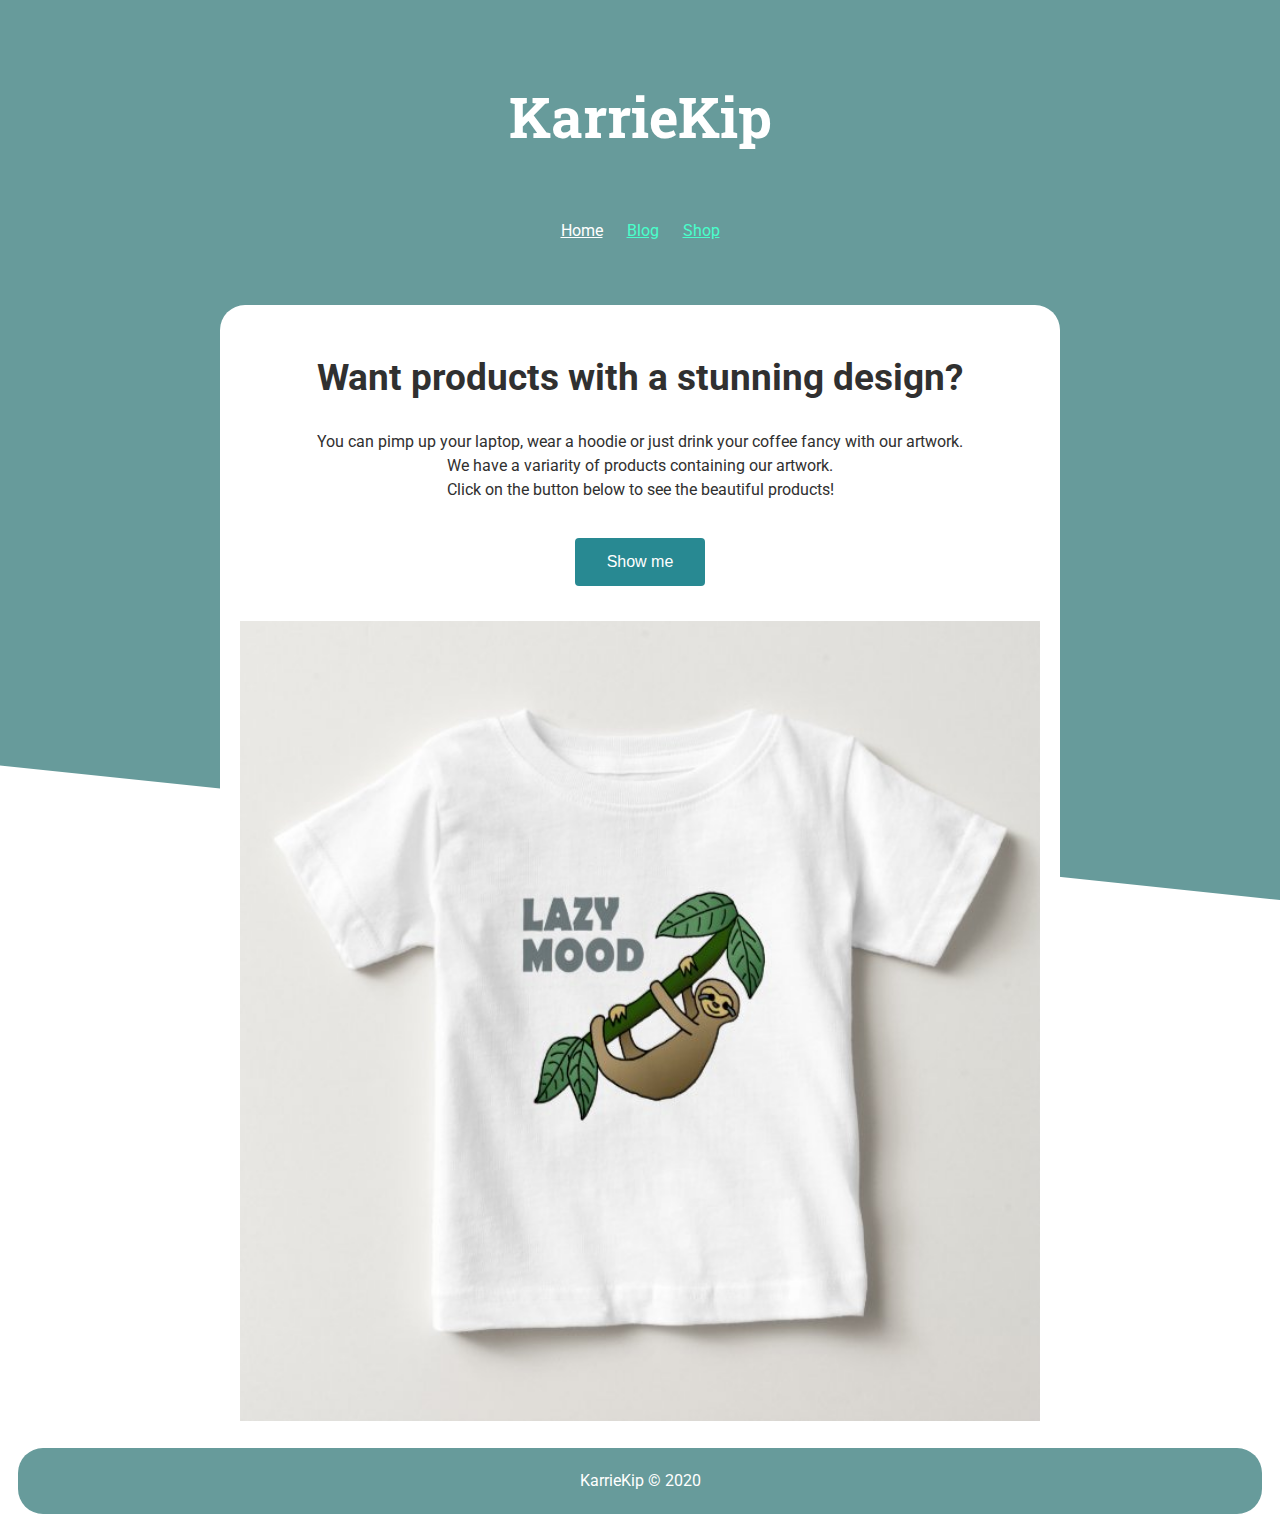
<file: index.html>
<!DOCTYPE html>

<html lang="en">

<head>
    <meta charset="UTF-8">
    <meta name="viewport" content="width=device-width, initial-scale=1.0">
    <meta name="description" content="Kipje Kaartje">
    <meta property="og:image" content="...">
    <meta name="keywords" content="karriekip, shop, redbubble">
    
    <title>KarrieKip</title>
    
    <link rel="apple-touch-icon" sizes="180x180" href="/favicon/apple-touch-icon.png">
    <link rel="icon" type="image/png" sizes="32x32" href="/favicon/favicon-32x32.png">
    <link rel="icon" type="image/png" sizes="16x16" href="/favicon/favicon-16x16.png">
    <link rel="manifest" href="/favicon/site.webmanifest">
    
    <link rel="stylesheet" href="https://fonts.googleapis.com/css?family=Roboto:400,700">
    <link rel="stylesheet" href="https://fonts.googleapis.com/css?family=Roboto Slab">
    
    <link rel="stylesheet" type="text/css" href="style.css">

<!-- Global site tag (gtag.js) - Google Analytics -->
<script async src="https://www.googletagmanager.com/gtag/js?id=UA-165245799-1"></script>
<script>
  window.dataLayer = window.dataLayer || [];
  function gtag(){dataLayer.push(arguments);}
  gtag('js', new Date());

  gtag('config', 'UA-165245799-1');
</script>


</head>

<body>

<button onclick="topFunction()" id="myBtn" title="Go to top">Top</button>

<script>
//Get the button
var mybutton = document.getElementById("myBtn");

// When the user scrolls down 20px from the top of the document, show the button
window.onscroll = function() {scrollFunction()};

function scrollFunction() {
  if (document.body.scrollTop > 20 || document.documentElement.scrollTop > 20) {
    mybutton.style.display = "block";
  } else {
    mybutton.style.display = "none";
  }
}

// When the user clicks on the button, scroll to the top of the document
function topFunction() {
  document.body.scrollTop = 0;
  document.documentElement.scrollTop = 0;
}
</script>

<header>
    <p><b>KarrieKip</b></p>
</header>

<div class="topnav">
    <a class="active" href="/index.html">Home</a>
    <a href="/blog.html">Blog</a>
    <a href="/shop.html">Shop</a>
</div>

<section class="wrapper">

<h1>Want products with a stunning design?</h1>
    
<center>
    
    <p> You can pimp up your laptop, wear a hoodie or just drink your coffee fancy with our artwork. <br> We have a variarity of products containing our artwork. <br> Click on the button below to see the beautiful products!</p>
    
    <a href="/shop.html">
    <button class="button1">Show me</button>
    </a>
        
    <div>
        <img src="/img/sleepy_sloth_shirt.png" alt="Sleepy Sloth Shirt"></img>
    </div>
    
</center>

<div class="skewed"></div>

</section>

<footer>
    <p>KarrieKip © 2020</p>
</footer>
    
</body>
</html>
</file>
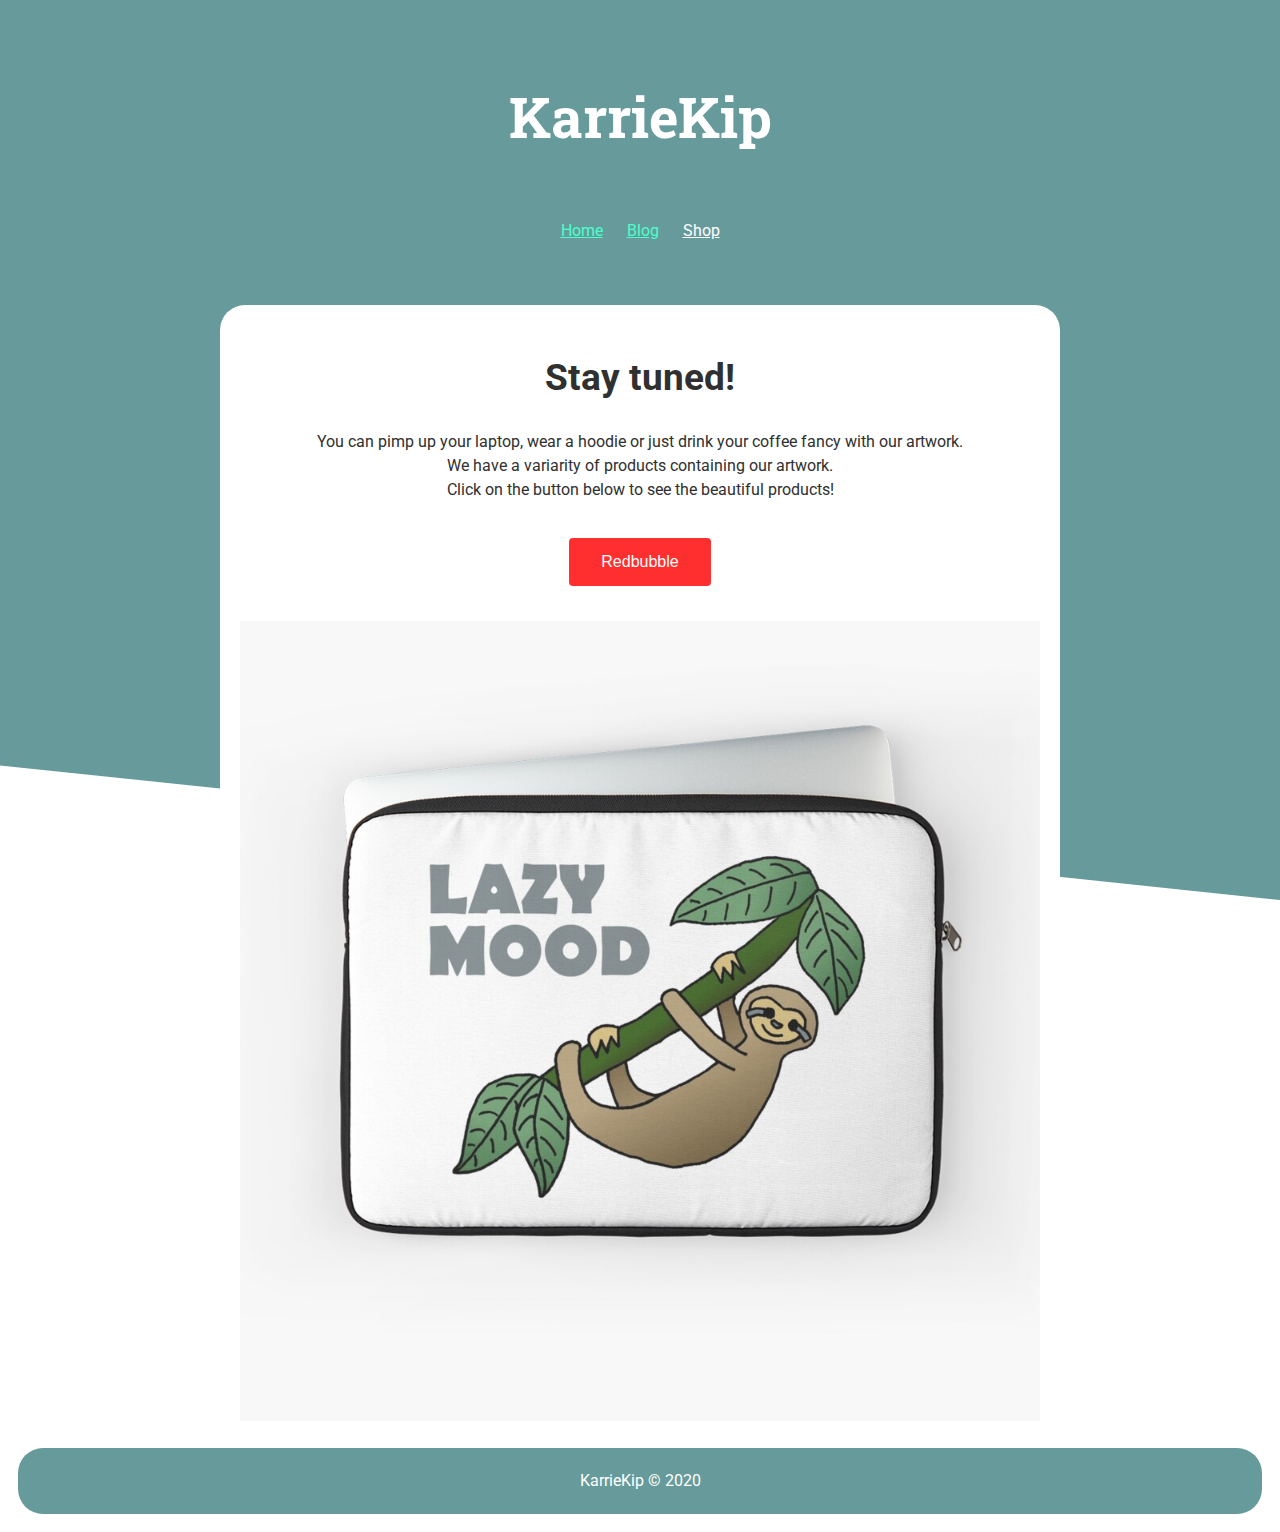
<file: shop.html>
<!DOCTYPE html>

<html lang="nl">

<head>
    <meta charset="UTF-8">
    <meta name="viewport" content="width=device-width, initial-scale=1.0">
    <meta name="description" content="Kipje Kaartje">
    <meta property="og:image" content="...">
    <meta name="keywords" content="...">
    
    <title>KarrieKip</title>
    
    <link rel="apple-touch-icon" sizes="180x180" href="/favicon/apple-touch-icon.png">
    <link rel="icon" type="image/png" sizes="32x32" href="/favicon/favicon-32x32.png">
    <link rel="icon" type="image/png" sizes="16x16" href="/favicon/favicon-16x16.png">
    <link rel="manifest" href="/favicon/site.webmanifest">
    
    <link rel="stylesheet" href="https://fonts.googleapis.com/css?family=Roboto:400,700">
    <link rel="stylesheet" href="https://fonts.googleapis.com/css?family=Roboto Slab">
    
    <link rel="stylesheet" type="text/css" href="style.css">

<!-- Global site tag (gtag.js) - Google Analytics -->
<script async src="https://www.googletagmanager.com/gtag/js?id=UA-165245799-1"></script>
<script>
  window.dataLayer = window.dataLayer || [];
  function gtag(){dataLayer.push(arguments);}
  gtag('js', new Date());

  gtag('config', 'UA-165245799-1');
</script>

</head>

<body>

<button onclick="topFunction()" id="myBtn" title="Go to top">Top</button>

<script>
//Get the button
var mybutton = document.getElementById("myBtn");

// When the user scrolls down 20px from the top of the document, show the button
window.onscroll = function() {scrollFunction()};

function scrollFunction() {
  if (document.body.scrollTop > 20 || document.documentElement.scrollTop > 20) {
    mybutton.style.display = "block";
  } else {
    mybutton.style.display = "none";
  }
}

// When the user clicks on the button, scroll to the top of the document
function topFunction() {
  document.body.scrollTop = 0;
  document.documentElement.scrollTop = 0;
}
</script>

<header>
    <p><b>KarrieKip</b></p>
</header>

<div class="topnav">
    <a href="/index.html">Home</a>
    <a href="/blog.html">Blog</a>
    <a class="active" href="/shop.html">Shop</a>
</div>

<section class="wrapper">

<h1>Stay tuned!</h1>
    
<center>
    
    <p> You can pimp up your laptop, wear a hoodie or just drink your coffee fancy with our artwork. <br> We have a variarity of products containing our artwork. <br> Click on the button below to see the beautiful products!</p>
    
    <a href="https://karriekip.redbubble.com" target="_blank" rel=”noopener”>
    <button class="button2">Redbubble</button>
    </a>
        
    <div>
        <img src="/img/sleepy_sloth.jpg" alt="Sleepy Sloth"></img>
    </div>
    
</center>

<div class="skewed"></div>

</section>

<footer>
    <p>KarrieKip © 2020</p>
</footer>
    
</body>
</html>
</file>
<file: style.css>
body {
    font-family: 'Roboto', sans-serif;
    line-height: 1.5;
    font-size: 16px;
    background-color: white;
    padding: 10px;
    color: #303030;
}
    
    /* Style the header */
header {
  font-family: 'Roboto Slab', sans-serif;
  padding-bottom: 5px;
  text-align: center;
  font-size: 350%;
  color: white
}

.topnav {
  font-family: 'Roboto';
  text-align: center;
  color: white;
  padding-bottom: 5%;
  word-spacing: 20px;

}

.topnav a.active {
  color: white;
}
    
    /* Style the content */
section {
  -webkit-flex: 3;
  -ms-flex: 3;
  flex: 3;
  background-color: #ffffff;
  
}

hr {
  border-top: 1px solid grey;
  margin-top: 3%;
  margin-bottom: 6%;
    
}  
 
    /* Style the footer */
footer {
  background-color: #679b9b;
  text-align: center;
  color: white;
  padding: 5px;
  border-radius: 25px;

}
    
.wrapper {
  max-width: 800px;
  padding: 20px;
  margin: 0 auto;
  border-radius: 25px;
}

img {
    width: 100%;
    height: auto;
    overflow: hidden;
    padding-top: 15px;
}

.img2 {
    width: 100%;
    height: 150px;
    overflow: hidden;
    filter: grayscale(60%);
}

h1 {
  font-size: 230%;
  word-break: no;
  text-align: center;
}

h2 {
  font-size: 190%;
  word-break: no;
}

h3 {
  font-size: 110%;
  word-break: no;
  color: grey;
  margin-left: 20px;
}  

a {
  color: #49ffcb;
}

.skewed {
  position: absolute;
  top: 0;
  bottom: 0;
  right: 0;
  left: 0;
  width: 100%;
  height: 100%;
  background-color: #679b9b;
  z-index: -1;
  transform: skewY(6deg);
  transform-origin: top right;
}

#myBtn {
  display: none;
  position: fixed;
  bottom: 20px;
  right: 30px;
  z-index: 99;
  font-size: 18px;
  border: none;
  outline: none;
  background-color: #aacfcf;
  color: white;
  cursor: pointer;
  padding: 15px;
  border-radius: 10px;
  -webkit-transition-duration: 0.4s; /* Safari */
  transition-duration: 0.4s;
}

#myBtn:hover {
  box-shadow: 0 12px 16px 0 rgba(0,0,0,0.24),0 17px 50px 0 rgba(0,0,0,0.19);
}

.button1 {
        background-color: #288992;
        border: none;
        border-radius: 4px;
        color: white;
        padding: 15px 32px;
        text-align: center;
        text-decoration: none;
        display: inline-block;
        font-size: 16px;
        margin: 20px 40px;
        cursor: pointer;
        -webkit-transition-duration: 0.4s; /* Safari */
        transition-duration: 0.4s;
}
     .button1:hover {
        box-shadow: 0 12px 16px 0 rgba(0,0,0,0.24),0 17px 50px 0 rgba(0,0,0,0.19);
        
        }

.button2 {
        background-color: #FF2F2F;
        border: none;
        border-radius: 4px;
        color: white;
        padding: 15px 32px;
        text-align: center;
        text-decoration: none;
        display: inline-block;
        font-size: 16px;
        margin: 20px 40px;
        cursor: pointer;
        -webkit-transition-duration: 0.4s; /* Safari */
        transition-duration: 0.4s;
}
     .button2:hover {
        box-shadow: 0 12px 16px 0 rgba(0,0,0,0.24),0 17px 50px 0 rgba(0,0,0,0.19);
        
        }



.resp-sharing-button__link,
.resp-sharing-button__icon {
  display: inline-block
}

.resp-sharing-button__link {
  text-decoration: none;
  color: #fff;
  margin: 0.5em
}

.resp-sharing-button {
  border-radius: 5px;
  transition: 25ms ease-out;
  padding: 0.5em 0.75em;
  font-family: Helvetica Neue,Helvetica,Arial,sans-serif
}

.resp-sharing-button__icon svg {
  width: 1em;
  height: 1em;
  margin-right: 0.4em;
  vertical-align: top
}

.resp-sharing-button--small svg {
  margin: 0;
  vertical-align: middle
}

/* Non solid icons get a stroke */
.resp-sharing-button__icon {
  stroke: #fff;
  fill: none
}

/* Solid icons get a fill */
.resp-sharing-button__icon--solid,
.resp-sharing-button__icon--solidcircle {
  fill: #fff;
  stroke: none
}

.resp-sharing-button--twitter {
  background-color: #55acee
}

.resp-sharing-button--twitter:hover {
  background-color: #2795e9
}

.resp-sharing-button--pinterest {
  background-color: #bd081c
}

.resp-sharing-button--pinterest:hover {
  background-color: #8c0615
}

.resp-sharing-button--facebook {
  background-color: #3b5998
}

.resp-sharing-button--facebook:hover {
  background-color: #2d4373
}

.resp-sharing-button--tumblr {
  background-color: #35465C
}

.resp-sharing-button--tumblr:hover {
  background-color: #222d3c
}

.resp-sharing-button--reddit {
  background-color: #5f99cf
}

.resp-sharing-button--reddit:hover {
  background-color: #3a80c1
}

.resp-sharing-button--google {
  background-color: #dd4b39
}

.resp-sharing-button--google:hover {
  background-color: #c23321
}

.resp-sharing-button--linkedin {
  background-color: #0077b5
}

.resp-sharing-button--linkedin:hover {
  background-color: #046293
}

.resp-sharing-button--email {
  background-color: #777
}

.resp-sharing-button--email:hover {
  background-color: #5e5e5e
}

.resp-sharing-button--xing {
  background-color: #1a7576
}

.resp-sharing-button--xing:hover {
  background-color: #114c4c
}

.resp-sharing-button--whatsapp {
  background-color: #25D366
}

.resp-sharing-button--whatsapp:hover {
  background-color: #1da851
}

.resp-sharing-button--hackernews {
background-color: #FF6600
}
.resp-sharing-button--hackernews:hover, .resp-sharing-button--hackernews:focus {   background-color: #FB6200 }

.resp-sharing-button--vk {
  background-color: #507299
}

.resp-sharing-button--vk:hover {
  background-color: #43648c
}

.resp-sharing-button--facebook {
  background-color: #3b5998;
  border-color: #3b5998;
}

.resp-sharing-button--facebook:hover,
.resp-sharing-button--facebook:active {
  background-color: #2d4373;
  border-color: #2d4373;
}

.resp-sharing-button--twitter {
  background-color: #55acee;
  border-color: #55acee;
}

.resp-sharing-button--twitter:hover,
.resp-sharing-button--twitter:active {
  background-color: #2795e9;
  border-color: #2795e9;
}

.resp-sharing-button--tumblr {
  background-color: #35465C;
  border-color: #35465C;
}

.resp-sharing-button--tumblr:hover,
.resp-sharing-button--tumblr:active {
  background-color: #222d3c;
  border-color: #222d3c;
}

.resp-sharing-button--pinterest {
  background-color: #bd081c;
  border-color: #bd081c;
}

.resp-sharing-button--pinterest:hover,
.resp-sharing-button--pinterest:active {
  background-color: #8c0615;
  border-color: #8c0615;
}

.resp-sharing-button--whatsapp {
  background-color: #25D366;
  border-color: #25D366;
}

.resp-sharing-button--whatsapp:hover,
.resp-sharing-button--whatsapp:active {
  background-color: #1DA851;
  border-color: #1DA851;
}
</file>
